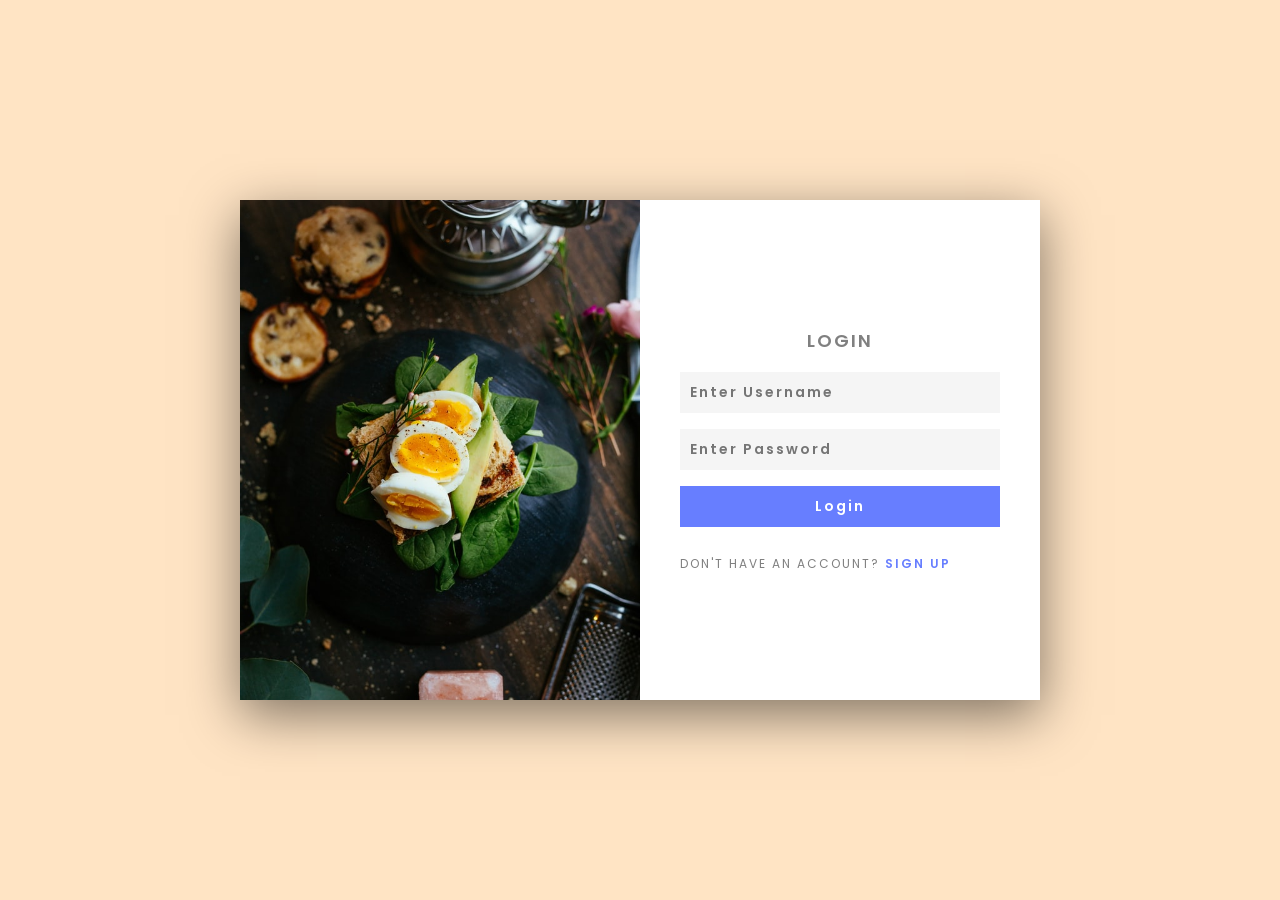
<file: login/Login/index.html>
<!DOCTYPE html>
<html lang="en">
<head>
    <meta charset="UTF-8">
    <meta http-equiv="X-UA-Compatible" content="IE=edge">
    <meta name="viewport" content="width=device-width, initial-scale=1.0">
    <title>Login & Signup Form</title>
    <link rel="stylesheet" href="css/style.css">
</head>
<body>
    <section>
        <div class="container">
            <div class="user signinBox">
                <div class="imgBox">
                    <img src="img/signinIMG.jpg" alt="">
                </div>
                <div class="formBox">
                    <form action="#" id="loginForm">
                        <h2>Login</h2>
                        <input type="text" name="username" placeholder="Enter Username" required id="username">
                        <input type="password" name="password" placeholder="Enter Password" required id="password">
                        <input type="submit" value="Login">
                        
                        <div id="alertBox" class="alert" style="display:none;"></div>
                        
                        <p class="signup">Don't have an Account? <a href="#" onclick="javascript:doToggle();">Sign Up</a></p>
                    </form>
                </div>
            </div>
            <div class="user signupBox">
                <div class="formBox">
                    <form action="#" id="registerForm">
                        <h2>Create An Account</h2>
                        <input type="text" name="username" placeholder="Enter Username" required id="RegUsername">
                        <input type="email" name="email" placeholder="Enter Email" required id="email">
                        <input type="password" name="password" placeholder="Enter Password" required id="RegPassword">
                        <input type="submit" value="Sign Up">
                        <p id="message"></p>
                        <p class="signup">Already have an Account? <a href="#" onclick="javascript:doToggle();">Login</a></p>
                    </form>
                </div>
                <div class="imgBox">
                    <img src="img/signupIMG.jpg" alt="">
                </div>
            </div>
        </div>
    </section>
    <script type="text/javascript">
        function doToggle(){
            var container = document.querySelector('.container');
                container.classList.toggle('active')
        }
    </script>
    <script src="js/login.js" defer></script>
    <script src="js/register.js" defer></script>
</body>
</html>
</file>
<file: login/Login/css/style.css>
@import url(https://fonts.googleapis.com/css?family=Poppins:100,100italic,200,200italic,300,300italic,regular,italic,500,500italic,600,600italic,700,700italic,800,800italic,900,900italic);
*{
    margin:0;
    padding:0;
    box-sizing:border-box;
    font-family: 'Poppins', sans-serif;
}
section{
    position: relative;
    min-height: 100vh;
    background-color: #FFE4C4;
    padding:20px;
    display:flex;
    justify-content: center;
    align-items: center;
}
section .container{
    position: relative;
    width:800px;
    height:500px;
    background:white;
    box-shadow: 0 15px 50px rgba(0, 0, 0, .5);
    overflow: hidden;
}
section .container .user{
    position:absolute;
    top:0;
    left:0;
    width: 100%;
    height: 100%;
    display:flex;
}
section .container .user .imgBox{
    position:relative;
    width:50%;
    height:100%;
    background-color: white;
    transition: 0.5s;
}
section .container .user .imgBox img{
    position: absolute;
    top:0;
    left:0;
    width:100%;
    height:100%;
    object-fit: cover;
}
section .container .user .formBox{
    position: relative;
    width:50%;
    height:100;
    background-color: white;
    display: flex;
    justify-content: center;
    align-items: center;
    padding:40px;
    transition: 0.5s;
}
section .container .user .formBox h2{
    font-size: 18px;
    font-weight: 600;
    text-transform: uppercase;
    letter-spacing: 2px;
    text-align: center;
    width:100%;
    margin-bottom: 10px;
    color:gray;
}
section .container .user .formBox input{
    width:100%;
    font-weight: 600;
    background-color: #f5f5f5;
    padding: 10px;
    color:#333;
    border:none;
    outline:none;
    font-size: 14px;
    margin: 8px 0;
    letter-spacing: 2px;
}
section .container .user .formBox form input[type="submit"]{
    max-width:100%;
    background-color: #677eff;
    color: white;
    cursor:pointer;
    font-size: 14px;
    font-weight: 600;
    letter-spacing: 2px;
    transition: 0.5s;
}
section .container.active .user .formBox form input[type="submit"]{
    background-color: #e73e49;
}
section .container .user .formBox form .signup{
    position:relative;
    margin-top:20px;
    font-size: 12px;
    letter-spacing: 2px;
    color:gray;
    text-transform: uppercase;
}
section .container .user .formBox form .signup a{
    font-weight: 600;
    text-decoration: none;
    color:#677eff
}
section .container .signupBox{
    pointer-events: none;
}
section .container.active .signupBox{
    pointer-events: initial;
}
section .container .signupBox .formBox{
    left:100%;
}
section .container.active .signupBox .formBox{
    left:0;
}
section .container .signupBox .imgBox{
    left:-100%;
}
section .container.active .signupBox .imgBox{
    left:0;
}

section .container .signinBox .formBox{
    left:0;
}
section .container.active .signinBox .formBox{
    left:-100%;
}
section .container .signinBox .imgBox{
    left:0;
}
section .container.active .signinBox .imgBox{
    left:100%;
}

@media(max-width:991px){
    section .container{
        max-width: 400px;
    }
    section .container .imgBox{
        display: none;
    }
    section .container .user .formBox{
        width:100%;
    }
}
.alert{
    background: #e44e4e;
    color: white;
    padding: 10px;
    text-align: center;
    border: 1px solid #b72929;
}
#message{
    background: #e44e4e;
    color: white;
    text-align: center;
    margin-top: 20px;
}
#alertBox{
    position: fixed;
    top: 20px;
    left: 2%;
    transfrom: translateX(-50%);
    z-index: 999;
}
</file>
